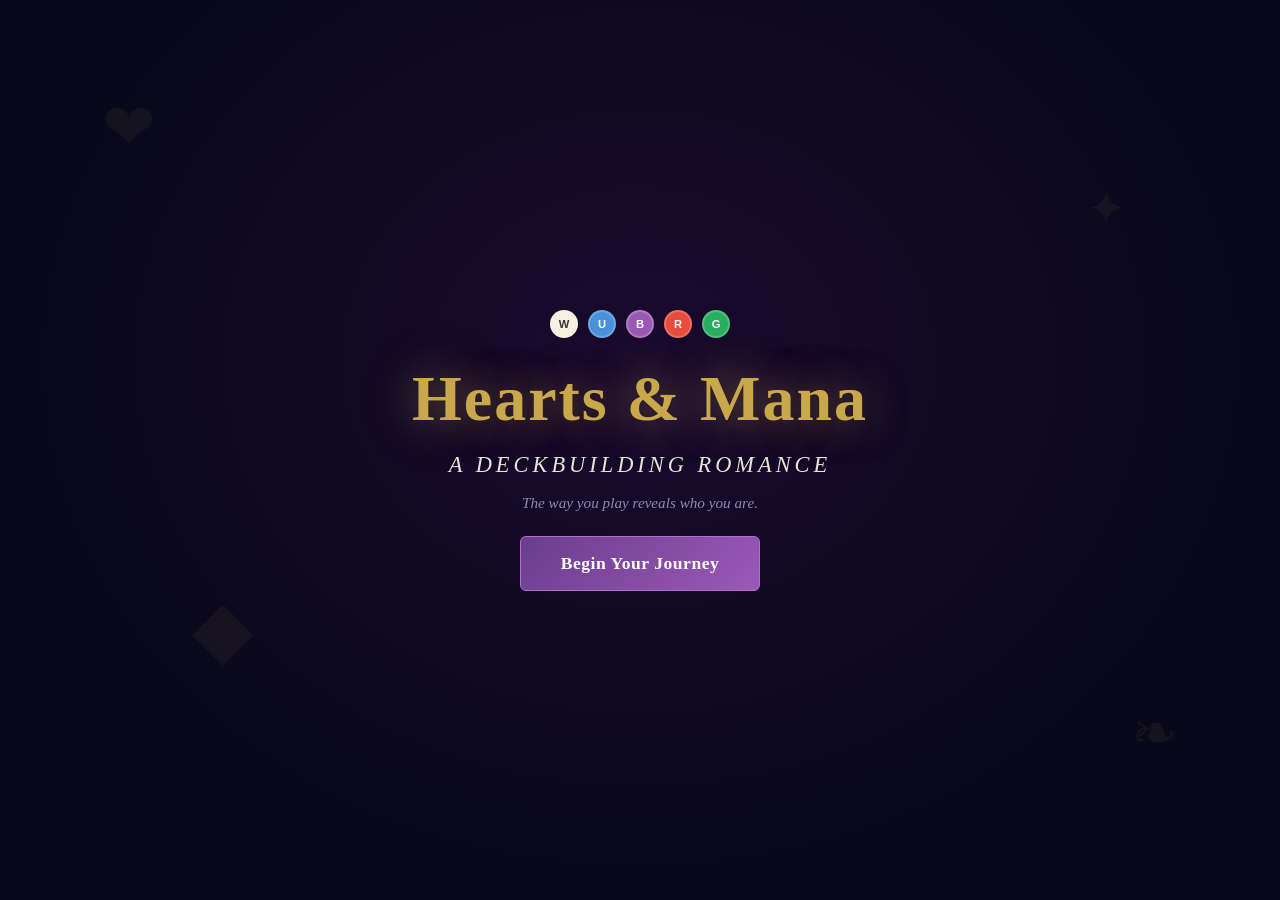
<file: index.html>
<!DOCTYPE html>
<html lang="en">
<head>
    <meta charset="UTF-8">
    <meta name="viewport" content="width=device-width, initial-scale=1.0">
    <title>Hearts & Mana</title>
    <link rel="stylesheet" href="style.css">
</head>
<body>
<div id="app">

    <!-- ═══════════════════════════════════════════
         TITLE SCREEN
    ═══════════════════════════════════════════ -->
    <div id="screen-title" class="screen active">
        <div class="title-bg-art">
            <div class="floating-card fc1">❤</div>
            <div class="floating-card fc2">✦</div>
            <div class="floating-card fc3">◆</div>
            <div class="floating-card fc4">❧</div>
        </div>
        <div class="title-container">
            <div class="title-mana-row">
                <span class="mana-pip W">W</span>
                <span class="mana-pip U">U</span>
                <span class="mana-pip B">B</span>
                <span class="mana-pip R">R</span>
                <span class="mana-pip G">G</span>
            </div>
            <h1 class="game-title">Hearts &amp; Mana</h1>
            <p class="game-subtitle">A Deckbuilding Romance</p>
            <p class="game-tagline">The way you play reveals who you are.</p>
            <button class="btn-primary btn-large" onclick="App.showScreen('character-select')">Begin Your Journey</button>
        </div>
    </div>

    <!-- ═══════════════════════════════════════════
         CHARACTER SELECT SCREEN
    ═══════════════════════════════════════════ -->
    <div id="screen-character-select" class="screen">
        <div class="screen-header">
            <button class="btn-back" onclick="App.showScreen('title')">← Back</button>
            <h2>Choose Your Heart's Challenge</h2>
            <p class="screen-subtitle">Each opponent has their own tastes. Play wisely — and honestly.</p>
        </div>
        <div id="character-grid" class="character-grid">
            <!-- Populated by JS -->
        </div>
    </div>

    <!-- ═══════════════════════════════════════════
         CHARACTER PROFILE SCREEN
    ═══════════════════════════════════════════ -->
    <div id="screen-character-profile" class="screen">
        <div class="screen-header">
            <button class="btn-back" onclick="App.showScreen('character-select')">← Back</button>
        </div>
        <div class="profile-layout">
            <div class="profile-left">
                <div class="character-portrait-large" id="profile-portrait"></div>
                <div class="profile-playstyle" id="profile-playstyle"></div>
            </div>
            <div class="profile-right">
                <h2 id="profile-name"></h2>
                <p class="profile-title-line" id="profile-title-line"></p>
                <p id="profile-description"></p>
                <div class="relationship-stats-block" id="profile-stats">
                    <!-- Populated by JS -->
                </div>
                <div class="profile-dialogue-box" id="profile-dialogue"></div>
                <div class="profile-actions">
                    <button class="btn-primary" onclick="App.startGame()">▶ Play a Game</button>
                    <button class="btn-secondary" onclick="App.showDeckSelect()">⚙ Choose Deck</button>
                </div>
            </div>
        </div>
    </div>

    <!-- ═══════════════════════════════════════════
         DECK SELECT SCREEN
    ═══════════════════════════════════════════ -->
    <div id="screen-deck-select" class="screen">
        <div class="screen-header">
            <button class="btn-back" onclick="App.showCharacterProfile()">← Back</button>
            <h2>Choose Your Approach</h2>
            <p class="screen-subtitle">Your playstyle speaks volumes before a word is said.</p>
        </div>
        <div id="deck-options" class="deck-options">
            <!-- Populated by JS -->
        </div>
    </div>

    <!-- ═══════════════════════════════════════════
         GAME SCREEN
    ═══════════════════════════════════════════ -->
    <div id="screen-game" class="screen">
        <div class="game-layout">

            <!-- Left sidebar: character portrait + info -->
            <div class="game-sidebar">
                <div class="opponent-portrait-wrap">
                    <div class="opponent-portrait" id="game-opponent-portrait"></div>
                    <div class="opponent-name-label" id="game-opponent-name"></div>
                </div>
                <div class="opponent-stats">
                    <div class="life-orb opp-life" id="opp-life-display">
                        <span class="life-icon">♥</span>
                        <span id="opp-life-value">20</span>
                    </div>
                    <div class="opp-hand-info">Hand: <span id="opp-hand-count">7</span> | Library: <span id="opp-library-count">23</span></div>
                </div>
                <div class="reaction-box" id="game-reaction">
                    <div class="reaction-text" id="reaction-text"></div>
                </div>
                <div class="game-log" id="game-log">
                    <div class="log-header">Log</div>
                    <div class="log-entries" id="log-entries"></div>
                </div>
            </div>

            <!-- Main game area -->
            <div class="game-main">

                <!-- Opponent battlefield -->
                <div class="battlefield-section opponent-section">
                    <div class="section-label">Their battlefield</div>
                    <div class="battlefield" id="opp-battlefield">
                        <!-- Populated by JS -->
                    </div>
                </div>

                <!-- Phase bar -->
                <div class="phase-bar">
                    <div class="phase-info">
                        <span id="phase-turn-label" class="turn-label">Turn 1</span>
                        <span id="phase-name" class="phase-name">Your Turn — Main Phase</span>
                    </div>
                    <div class="phase-actions" id="phase-actions">
                        <!-- Buttons populated by JS -->
                    </div>
                    <div class="mana-info">
                        <span class="mana-label">Mana:</span>
                        <span id="mana-available">0</span>/<span id="mana-total">0</span>
                        <span class="mana-pool-pips" id="mana-pool-display"></span>
                    </div>
                </div>

                <!-- Player battlefield -->
                <div class="battlefield-section player-section">
                    <div class="section-label">Your battlefield</div>
                    <div class="battlefield" id="player-battlefield">
                        <!-- Populated by JS -->
                    </div>
                </div>

                <!-- Player info bar -->
                <div class="player-info-bar">
                    <div class="life-orb player-life" id="player-life-display">
                        <span class="life-icon">♥</span>
                        <span id="player-life-value">20</span>
                    </div>
                    <div class="deck-graveyard-info">
                        Library: <span id="player-library-count">23</span> |
                        Graveyard: <span id="player-graveyard-count">0</span>
                    </div>
                </div>

                <!-- Player hand -->
                <div class="hand-section">
                    <div class="hand-label">Your Hand (<span id="hand-count">7</span>)</div>
                    <div class="hand-area" id="player-hand">
                        <!-- Cards populated by JS -->
                    </div>
                </div>

            </div>
        </div>

        <!-- Targeting overlay -->
        <div id="targeting-overlay" class="targeting-overlay hidden">
            <div class="targeting-panel">
                <div class="targeting-prompt" id="targeting-prompt">Choose a target</div>
                <div class="targeting-hint">Click a valid target below, or Cancel</div>
                <button class="btn-secondary" onclick="Engine.cancelTargeting()">Cancel</button>
            </div>
        </div>

        <!-- Priority window overlay (player responds to opponent spell) -->
        <div id="priority-overlay" class="priority-overlay hidden">
            <div class="priority-panel">
                <div class="priority-title">⚡ Priority — They're casting a spell!</div>
                <div class="priority-spell-wrap" id="priority-spell-info">
                    <!-- Spell art and name populated by JS -->
                </div>
                <p class="priority-hint">You may respond with a counterspell, or pass priority to let it resolve.</p>
                <div class="priority-actions" id="priority-actions">
                    <!-- Counterspell buttons populated by JS -->
                </div>
                <button class="btn-secondary" onclick="Engine.passPriority()">Pass Priority — Let it resolve</button>
            </div>
        </div>

        <!-- Risqué moment overlay -->
        <div id="risque-overlay" class="risque-overlay hidden">
            <div class="risque-panel">
                <div class="risque-moment" id="risque-moment"></div>
                <div class="risque-outcome" id="risque-outcome"></div>
                <div class="risque-line" id="risque-line"></div>
                <div class="risque-changes" id="risque-changes"></div>
                <button class="btn-primary risque-continue-btn" onclick="UI.hideRisqueOverlay()">Continue the Duel</button>
            </div>
        </div>

        <!-- Blocker selection overlay -->
        <div id="blocker-overlay" class="blocker-overlay hidden">
            <div class="blocker-panel">
                <div class="blocker-title">Assign Blockers</div>
                <div class="blocker-instructions">Toggle which creatures block each attacker. One creature can only block one attacker.</div>
                <div id="blocker-area">
                    <!-- Attacker/blocker UI populated by JS -->
                </div>
                <button class="btn-primary" onclick="Engine.confirmBlockers()">Confirm Blocks</button>
                <button class="btn-secondary" onclick="Engine.confirmBlockers(true)">Take No Blocks</button>
            </div>
        </div>
    </div>

    <!-- ═══════════════════════════════════════════
         RESULT SCREEN
    ═══════════════════════════════════════════ -->
    <div id="screen-result" class="screen">
        <div class="result-layout">
            <div class="result-portrait-col">
                <div class="result-portrait" id="result-portrait"></div>
                <div class="result-outcome-badge" id="result-outcome-badge"></div>
            </div>
            <div class="result-info-col">
                <h2 id="result-title"></h2>
                <div class="result-analysis-box" id="result-analysis">
                    <!-- Play style analysis populated by JS -->
                </div>
                <div class="relationship-changes-box" id="result-changes">
                    <!-- Stat changes populated by JS -->
                </div>
                <div class="result-dialogue-box" id="result-dialogue">
                    <!-- Character reaction populated by JS -->
                </div>
                <div class="result-actions">
                    <button class="btn-primary" onclick="App.startGame()">Play Again</button>
                    <button class="btn-secondary" onclick="App.showCharacterProfile()">Return to Profile</button>
                    <button class="btn-tertiary" onclick="App.showScreen('character-select')">Choose Another</button>
                </div>
            </div>
        </div>
    </div>

</div>

<script src="js/data.js"></script>
<script src="js/engine.js"></script>
<script src="js/ui.js"></script>
<script src="js/app.js"></script>
</body>
</html>
</file>
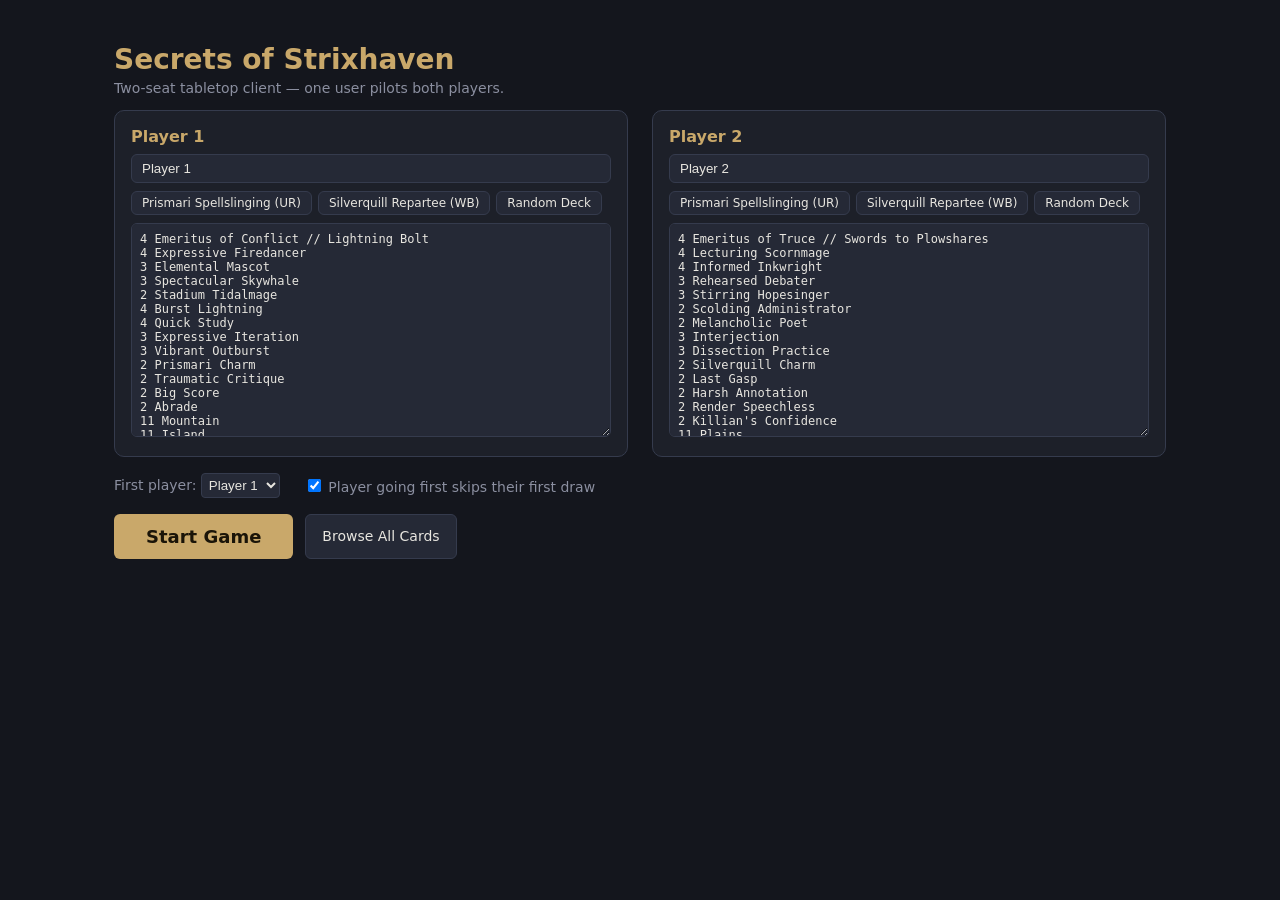
<file: mtg/index.html>
<!DOCTYPE html>
<html lang="en">
<head>
<meta charset="UTF-8">
<meta name="viewport" content="width=device-width, initial-scale=1.0">
<title>Secrets of Strixhaven — Tabletop Client</title>
<link rel="stylesheet" href="style.css">
</head>
<body>

<!-- ════════ SETUP SCREEN ════════ -->
<div id="setup-screen">
  <div class="setup-inner">
    <h1>Secrets of Strixhaven</h1>
    <p class="subtitle">Two-seat tabletop client — one user pilots both players.</p>
    <div class="setup-cols">
      <div class="setup-col" id="setup-p0"></div>
      <div class="setup-col" id="setup-p1"></div>
    </div>
    <div class="setup-options">
      <label>First player:
        <select id="opt-first">
          <option value="0">Player 1</option>
          <option value="1">Player 2</option>
          <option value="random">Random</option>
        </select>
      </label>
      <label><input type="checkbox" id="opt-skipdraw" checked> Player going first skips their first draw</label>
    </div>
    <div class="setup-actions">
      <button class="btn big" id="btn-start">Start Game</button>
      <button class="btn" id="btn-browse">Browse All Cards</button>
    </div>
    <div id="setup-errors"></div>
  </div>
</div>

<!-- ════════ GAME SCREEN ════════ -->
<div id="game-screen" class="hidden">
  <header id="topbar"></header>
  <main id="board">
    <section id="area-p1" class="player-area flipped"></section>
    <section id="center-bar">
      <div id="stack-panel"><h3>Stack</h3><div id="stack-items"></div></div>
      <div id="log-panel"><h3>Game Log</h3><div id="log-items"></div></div>
    </section>
    <section id="area-p0" class="player-area"></section>
  </main>
</div>

<div id="action-menu" class="hidden"></div>
<div id="modal-overlay" class="hidden"><div id="modal-box"></div></div>
<div id="card-preview" class="hidden"></div>

<script src="cards.js"></script>
<script src="app.js"></script>
</body>
</html>
</file>
<file: style.css>
/* ═══════════════════════════════════════════════════════════
   Hearts & Mana — A Deckbuilding Romance
   Dark romantic aesthetic with card game elements
   ═══════════════════════════════════════════════════════════ */

/* ─── Custom Properties ─── */
:root {
    --bg-deep:      #08081a;
    --bg-surface:   #111128;
    --bg-card:      #1a1a38;
    --bg-card-h:    #22224a;
    --bg-field:     #0e1e0e;
    --bg-opp-field: #1e0e0e;

    --gold:         #c9a84c;
    --gold-light:   #e0c06a;
    --gold-dark:    #8a6a20;

    --text-primary: #e8e4d9;
    --text-muted:   #8a8ab0;
    --text-flavor:  #a09880;

    --mana-W: #f5f0e0;
    --mana-U: #4a90d9;
    --mana-B: #9b59b6;
    --mana-R: #e74c3c;
    --mana-G: #27ae60;
    --mana-C: #888888;

    --color-love:       #e84393;
    --color-attraction: #ff6b9d;
    --color-inhibition: #7b8db0;
    --color-control:    #9b59b6;

    --card-width:  140px;
    --card-height: 200px;
    --card-radius: 10px;

    --border-gold: 1px solid var(--gold-dark);
    --shadow-card: 0 4px 20px rgba(0,0,0,0.6);
    --shadow-glow: 0 0 20px rgba(201, 168, 76, 0.4);
    --shadow-love: 0 0 20px rgba(232, 67, 147, 0.5);
}

/* ─── Reset & Base ─── */
*, *::before, *::after { box-sizing: border-box; margin: 0; padding: 0; }

html, body {
    width: 100%; height: 100%;
    font-family: 'Georgia', serif;
    background: var(--bg-deep);
    color: var(--text-primary);
    overflow: hidden;
    user-select: none;
}

#app { width: 100%; height: 100vh; position: relative; }

/* ─── Screens ─── */
.screen {
    position: absolute;
    inset: 0;
    display: none;
    overflow: hidden;
    animation: fadeIn 0.4s ease;
}
.screen.active { display: flex; flex-direction: column; }

@keyframes fadeIn { from { opacity: 0; transform: translateY(8px); } to { opacity: 1; transform: none; } }

/* ─── Buttons ─── */
button {
    cursor: pointer;
    border: none;
    font-family: inherit;
    transition: all 0.2s ease;
}

.btn-primary {
    background: linear-gradient(135deg, #6a3d8f, #9b59b6);
    color: #fff;
    padding: 12px 28px;
    border-radius: 6px;
    font-size: 1rem;
    font-weight: bold;
    letter-spacing: 0.5px;
    border: 1px solid #b070d0;
}
.btn-primary:hover { background: linear-gradient(135deg, #7a4da0, #ab69c6); box-shadow: var(--shadow-love); }
.btn-primary:active { transform: scale(0.97); }

.btn-secondary {
    background: transparent;
    color: var(--gold);
    padding: 10px 22px;
    border-radius: 6px;
    font-size: 0.9rem;
    border: 1px solid var(--gold-dark);
}
.btn-secondary:hover { background: rgba(201,168,76,0.1); border-color: var(--gold); }

.btn-tertiary {
    background: transparent;
    color: var(--text-muted);
    padding: 10px 22px;
    border-radius: 6px;
    font-size: 0.85rem;
    border: 1px solid #3a3a5a;
}
.btn-tertiary:hover { color: var(--text-primary); border-color: #5a5a7a; }

.btn-back {
    background: transparent;
    color: var(--text-muted);
    padding: 8px 16px;
    border-radius: 4px;
    font-size: 0.85rem;
    border: 1px solid #3a3a5a;
}
.btn-back:hover { color: var(--text-primary); }

.btn-phase {
    background: linear-gradient(135deg, #2a4a2a, #3a6a3a);
    color: #90e090;
    padding: 8px 20px;
    border-radius: 6px;
    font-size: 0.85rem;
    font-weight: bold;
    border: 1px solid #4a8a4a;
}
.btn-phase:hover { background: linear-gradient(135deg, #3a5a3a, #4a7a4a); }
.btn-phase:disabled { opacity: 0.4; cursor: not-allowed; }

.btn-large { font-size: 1.1rem; padding: 16px 40px; }

/* ─── Screen Header ─── */
.screen-header {
    display: flex;
    align-items: center;
    gap: 20px;
    padding: 20px 30px;
    border-bottom: var(--border-gold);
    background: rgba(0,0,0,0.3);
    flex-shrink: 0;
}
.screen-header h2 { font-size: 1.5rem; color: var(--gold); flex: 1; text-align: center; }
.screen-subtitle { font-size: 0.85rem; color: var(--text-muted); font-style: italic; text-align: center; }

/* ─────────────────────────────────────────────────
   TITLE SCREEN
   ───────────────────────────────────────────────── */
#screen-title {
    justify-content: center;
    align-items: center;
    background: radial-gradient(ellipse at 50% 40%, #1a0a2e 0%, #08081a 70%);
    overflow: hidden;
}

.title-bg-art { position: absolute; inset: 0; pointer-events: none; }

.floating-card {
    position: absolute;
    font-size: 4rem;
    opacity: 0.06;
    animation: float 8s ease-in-out infinite;
    color: var(--gold);
}
.fc1 { top: 10%; left: 8%;  animation-delay: 0s; }
.fc2 { top: 20%; right: 12%; animation-delay: 2s; font-size: 3rem; }
.fc3 { bottom: 25%; left: 15%; animation-delay: 4s; font-size: 5rem; }
.fc4 { bottom: 15%; right: 8%; animation-delay: 1s; font-size: 3.5rem; }

@keyframes float {
    0%, 100% { transform: translateY(0) rotate(-5deg); }
    50%       { transform: translateY(-20px) rotate(5deg); }
}

.title-container {
    text-align: center;
    z-index: 1;
    display: flex;
    flex-direction: column;
    align-items: center;
    gap: 16px;
}

.title-mana-row { display: flex; gap: 10px; margin-bottom: 8px; }

.game-title {
    font-size: 4rem;
    color: var(--gold);
    text-shadow: 0 0 40px rgba(201,168,76,0.5), 0 0 80px rgba(201,168,76,0.2);
    letter-spacing: 2px;
}

.game-subtitle {
    font-size: 1.4rem;
    color: var(--text-primary);
    letter-spacing: 4px;
    text-transform: uppercase;
    font-style: italic;
}

.game-tagline {
    font-size: 0.95rem;
    color: var(--text-muted);
    font-style: italic;
    margin-bottom: 8px;
}

/* ─────────────────────────────────────────────────
   MANA PIPS
   ───────────────────────────────────────────────── */
.mana-pip {
    display: inline-flex;
    align-items: center;
    justify-content: center;
    width: 28px; height: 28px;
    border-radius: 50%;
    font-size: 0.7rem;
    font-weight: bold;
    font-family: sans-serif;
    border: 2px solid rgba(255,255,255,0.2);
    flex-shrink: 0;
}
.mana-pip.W { background: var(--mana-W); color: #333; }
.mana-pip.U { background: var(--mana-U); color: #fff; }
.mana-pip.B { background: var(--mana-B); color: #fff; }
.mana-pip.R { background: var(--mana-R); color: #fff; }
.mana-pip.G { background: var(--mana-G); color: #fff; }
.mana-pip.C { background: var(--mana-C); color: #fff; }

.mana-cost { display: inline-flex; gap: 3px; align-items: center; }

/* ─────────────────────────────────────────────────
   CHARACTER SELECT SCREEN
   ───────────────────────────────────────────────── */
#screen-character-select {
    background: radial-gradient(ellipse at 50% 0%, #1a0a2e 0%, #08081a 60%);
    gap: 0;
}

.character-grid {
    display: flex;
    justify-content: center;
    align-items: stretch;
    gap: 30px;
    flex: 1;
    padding: 40px;
    flex-wrap: wrap;
}

.character-card {
    background: linear-gradient(160deg, var(--bg-card), var(--bg-surface));
    border: var(--border-gold);
    border-radius: 16px;
    padding: 30px 24px;
    width: 260px;
    cursor: pointer;
    display: flex;
    flex-direction: column;
    align-items: center;
    gap: 16px;
    transition: all 0.3s ease;
    box-shadow: var(--shadow-card);
}
.character-card:hover {
    transform: translateY(-6px);
    border-color: var(--gold);
    box-shadow: var(--shadow-glow);
}

.char-portrait-small {
    width: 120px; height: 160px;
    border-radius: 10px;
    display: flex;
    align-items: center;
    justify-content: center;
    font-size: 4rem;
    border: 2px solid rgba(255,255,255,0.1);
}

.char-name { font-size: 1.3rem; color: var(--gold); text-align: center; }
.char-title { font-size: 0.8rem; color: var(--text-muted); font-style: italic; text-align: center; }
.char-teaser { font-size: 0.85rem; color: var(--text-primary); text-align: center; line-height: 1.5; }
.char-colors { display: flex; gap: 6px; }

/* ─────────────────────────────────────────────────
   CHARACTER PROFILE SCREEN
   ───────────────────────────────────────────────── */
#screen-character-profile {
    background: radial-gradient(ellipse at 30% 50%, #0e0a20 0%, #08081a 70%);
    overflow-y: auto;
}

.profile-layout {
    display: flex;
    gap: 40px;
    padding: 30px 40px;
    flex: 1;
    align-items: flex-start;
}

.profile-left {
    display: flex;
    flex-direction: column;
    align-items: center;
    gap: 20px;
    flex-shrink: 0;
}

.character-portrait-large {
    width: 200px; height: 280px;
    border-radius: 14px;
    border: 2px solid var(--gold-dark);
    display: flex;
    align-items: center;
    justify-content: center;
    font-size: 7rem;
    box-shadow: var(--shadow-card), var(--shadow-glow);
}

.profile-playstyle {
    text-align: center;
    font-size: 0.8rem;
    color: var(--text-muted);
    font-style: italic;
    padding: 8px 16px;
    border: 1px solid #2a2a4a;
    border-radius: 6px;
    max-width: 200px;
}

.profile-right {
    flex: 1;
    display: flex;
    flex-direction: column;
    gap: 18px;
}

.profile-right h2 { font-size: 2rem; color: var(--gold); }
.profile-title-line { font-size: 0.9rem; color: var(--text-muted); font-style: italic; margin-top: -12px; }
.profile-right p { font-size: 0.95rem; line-height: 1.6; color: var(--text-primary); }

/* Relationship stats */
.relationship-stats-block {
    background: rgba(0,0,0,0.3);
    border: var(--border-gold);
    border-radius: 10px;
    padding: 18px 20px;
    display: flex;
    flex-direction: column;
    gap: 12px;
}

.stat-row {
    display: flex;
    align-items: center;
    gap: 12px;
}

.stat-label {
    width: 100px;
    font-size: 0.8rem;
    color: var(--text-muted);
    text-transform: uppercase;
    letter-spacing: 0.5px;
    flex-shrink: 0;
}

.stat-bar-wrap {
    flex: 1;
    height: 10px;
    background: rgba(255,255,255,0.08);
    border-radius: 5px;
    overflow: hidden;
}

.stat-bar {
    height: 100%;
    border-radius: 5px;
    transition: width 0.6s ease;
}

.stat-bar.love       { background: linear-gradient(90deg, #c0204a, var(--color-love)); }
.stat-bar.attraction { background: linear-gradient(90deg, #a01060, var(--color-attraction)); }
.stat-bar.inhibition { background: linear-gradient(90deg, #3a4a6a, var(--color-inhibition)); }

.stat-value {
    width: 30px;
    font-size: 0.8rem;
    color: var(--text-primary);
    text-align: right;
    flex-shrink: 0;
}

/* Control stat — centered axis */
.control-bar-wrap {
    flex: 1;
    height: 10px;
    background: rgba(255,255,255,0.08);
    border-radius: 5px;
    position: relative;
    overflow: visible;
}

.control-axis {
    position: absolute;
    left: 50%;
    top: -4px;
    width: 2px;
    height: 18px;
    background: rgba(255,255,255,0.15);
}

.control-pip {
    position: absolute;
    top: 50%;
    width: 14px; height: 14px;
    border-radius: 50%;
    background: var(--color-control);
    transform: translate(-50%, -50%);
    transition: left 0.6s ease;
    border: 2px solid #fff;
}

.control-labels {
    display: flex;
    justify-content: space-between;
    font-size: 0.65rem;
    color: var(--text-muted);
    margin-top: 4px;
}

.profile-dialogue-box {
    background: rgba(0,0,0,0.4);
    border-left: 3px solid var(--gold-dark);
    padding: 14px 18px;
    border-radius: 0 8px 8px 0;
    font-style: italic;
    font-size: 0.9rem;
    color: var(--text-primary);
    line-height: 1.6;
    min-height: 60px;
}

.profile-actions {
    display: flex;
    gap: 12px;
    flex-wrap: wrap;
}

/* ─────────────────────────────────────────────────
   DECK SELECT SCREEN
   ───────────────────────────────────────────────── */
#screen-deck-select {
    background: radial-gradient(ellipse at 50% 0%, #1a0a2e 0%, #08081a 60%);
    overflow-y: auto;
}

.deck-options {
    display: flex;
    justify-content: center;
    flex-wrap: wrap;
    gap: 24px;
    padding: 30px 40px;
    flex: 1;
}

.deck-option {
    background: var(--bg-card);
    border: var(--border-gold);
    border-radius: 14px;
    padding: 24px 20px;
    width: 220px;
    cursor: pointer;
    transition: all 0.3s ease;
    box-shadow: var(--shadow-card);
    text-align: center;
}
.deck-option:hover { transform: translateY(-4px); border-color: var(--gold); box-shadow: var(--shadow-glow); }
.deck-option.selected { border-color: #9b59b6; box-shadow: 0 0 20px rgba(155,89,182,0.4); }

.deck-name { font-size: 1.1rem; color: var(--gold); margin-bottom: 8px; }
.deck-colors { display: flex; justify-content: center; gap: 5px; margin-bottom: 10px; }
.deck-description { font-size: 0.82rem; color: var(--text-muted); line-height: 1.5; margin-bottom: 12px; }
.deck-tags { font-size: 0.75rem; color: var(--color-love); font-style: italic; }

/* ─────────────────────────────────────────────────
   GAME SCREEN
   ───────────────────────────────────────────────── */
#screen-game {
    background: #06060f;
    flex-direction: row;
    overflow: hidden;
}

.game-layout {
    display: flex;
    width: 100%;
    height: 100%;
}

/* Sidebar */
.game-sidebar {
    width: 220px;
    min-width: 220px;
    background: linear-gradient(180deg, #0e0e24 0%, #08081a 100%);
    border-right: var(--border-gold);
    display: flex;
    flex-direction: column;
    overflow: hidden;
    flex-shrink: 0;
}

.opponent-portrait-wrap {
    display: flex;
    flex-direction: column;
    align-items: center;
    padding: 16px;
    border-bottom: 1px solid #2a2a4a;
}

.opponent-portrait {
    width: 100px; height: 130px;
    border-radius: 10px;
    display: flex;
    align-items: center;
    justify-content: center;
    font-size: 3.5rem;
    border: 2px solid var(--gold-dark);
    margin-bottom: 8px;
}

.opponent-name-label { font-size: 0.85rem; color: var(--gold); }

.opponent-stats {
    padding: 12px 16px;
    border-bottom: 1px solid #2a2a4a;
    display: flex;
    flex-direction: column;
    gap: 6px;
    align-items: center;
}

.life-orb {
    display: flex;
    align-items: center;
    gap: 6px;
    font-size: 1.1rem;
    font-weight: bold;
}
.opp-life .life-icon { color: #e84393; font-size: 1rem; }
.player-life .life-icon { color: #e84393; font-size: 1rem; }

.opp-hand-info { font-size: 0.75rem; color: var(--text-muted); }

.reaction-box {
    padding: 12px 14px;
    border-bottom: 1px solid #2a2a4a;
    min-height: 60px;
    flex-shrink: 0;
}

.reaction-text {
    font-size: 0.8rem;
    color: var(--text-primary);
    font-style: italic;
    line-height: 1.5;
    transition: opacity 0.4s;
}

.game-log {
    flex: 1;
    overflow: hidden;
    display: flex;
    flex-direction: column;
}

.log-header {
    padding: 8px 14px;
    font-size: 0.75rem;
    color: var(--text-muted);
    text-transform: uppercase;
    letter-spacing: 1px;
    border-bottom: 1px solid #2a2a4a;
    flex-shrink: 0;
}

.log-entries {
    flex: 1;
    overflow-y: auto;
    padding: 8px 14px;
    display: flex;
    flex-direction: column;
    gap: 4px;
    font-size: 0.75rem;
    line-height: 1.4;
}

.log-entry { color: var(--text-muted); }
.log-entry.player { color: #90b4e8; }
.log-entry.opponent { color: #e89090; }
.log-entry.system { color: var(--gold-dark); font-style: italic; }
.log-entry.damage { color: #e84393; }

/* Main game area */
.game-main {
    flex: 1;
    display: flex;
    flex-direction: column;
    overflow: hidden;
    background: #080812;
}

.battlefield-section {
    flex: 1;
    display: flex;
    flex-direction: column;
    min-height: 0;
    padding: 8px 12px;
}

.opponent-section { background: linear-gradient(180deg, #1a0808 0%, #120808 100%); }
.player-section   { background: linear-gradient(180deg, #081208 0%, #081a08 100%); }

.section-label {
    font-size: 0.7rem;
    color: var(--text-muted);
    text-transform: uppercase;
    letter-spacing: 1px;
    margin-bottom: 4px;
    flex-shrink: 0;
}

.battlefield {
    flex: 1;
    display: flex;
    flex-wrap: wrap;
    align-content: center;
    gap: 10px;
    padding: 6px;
    overflow: auto;
}

/* Phase bar */
.phase-bar {
    display: flex;
    align-items: center;
    justify-content: space-between;
    background: var(--bg-surface);
    border-top: 1px solid #2a2a4a;
    border-bottom: 1px solid #2a2a4a;
    padding: 8px 16px;
    gap: 16px;
    flex-shrink: 0;
    z-index: 10;
}

.phase-info { display: flex; flex-direction: column; gap: 2px; }
.turn-label  { font-size: 0.75rem; color: var(--text-muted); }
.phase-name  { font-size: 0.9rem; color: var(--gold); font-weight: bold; }

.phase-actions { display: flex; gap: 8px; flex-wrap: wrap; }

.mana-info {
    font-size: 0.85rem;
    color: var(--text-primary);
    background: rgba(0,0,0,0.3);
    padding: 6px 12px;
    border-radius: 4px;
    border: 1px solid #2a2a4a;
    white-space: nowrap;
}
.mana-label { color: var(--text-muted); font-size: 0.75rem; }

/* Player info bar */
.player-info-bar {
    display: flex;
    align-items: center;
    justify-content: space-between;
    padding: 6px 16px;
    background: var(--bg-surface);
    border-top: 1px solid #2a2a4a;
    flex-shrink: 0;
    font-size: 0.8rem;
}

.deck-graveyard-info { color: var(--text-muted); }

/* Hand */
.hand-section {
    background: linear-gradient(0deg, #0e0e2a 0%, #0a0a1a 100%);
    padding: 8px 12px 12px;
    border-top: 1px solid var(--gold-dark);
    flex-shrink: 0;
}

.hand-label {
    font-size: 0.75rem;
    color: var(--text-muted);
    margin-bottom: 6px;
    text-transform: uppercase;
    letter-spacing: 0.5px;
}

.hand-area {
    display: flex;
    gap: 8px;
    overflow-x: auto;
    padding-bottom: 4px;
    align-items: flex-end;
    min-height: 120px;
}

/* ─────────────────────────────────────────────────
   CARD COMPONENTS
   ───────────────────────────────────────────────── */

/* Card in hand */
.card {
    width: var(--card-width);
    min-width: var(--card-width);
    height: var(--card-height);
    border-radius: var(--card-radius);
    border: 2px solid rgba(255,255,255,0.15);
    display: flex;
    flex-direction: column;
    overflow: hidden;
    cursor: pointer;
    transition: all 0.2s ease;
    position: relative;
    flex-shrink: 0;
    box-shadow: var(--shadow-card);
    background: var(--bg-card);
}

.card:hover { transform: translateY(-16px) scale(1.04); z-index: 10; box-shadow: 0 12px 30px rgba(0,0,0,0.8); }
.card.playable { border-color: var(--gold-dark); }
.card.playable:hover { border-color: var(--gold); box-shadow: var(--shadow-glow); }
.card.unplayable { opacity: 0.55; cursor: not-allowed; }
.card.unplayable:hover { transform: none; }
.card.valid-target { border-color: #40e040; animation: pulse-green 0.8s ease-in-out infinite alternate; }
.card.attacker-selected { border-color: #e84040; box-shadow: 0 0 16px rgba(232,64,64,0.6); }
.card.blocker-selected  { border-color: #4080e0; box-shadow: 0 0 16px rgba(64,128,224,0.6); }

@keyframes pulse-green { from { box-shadow: 0 0 8px rgba(64,224,64,0.4); } to { box-shadow: 0 0 20px rgba(64,224,64,0.8); } }

/* Card color headers */
.card-header {
    display: flex;
    justify-content: space-between;
    align-items: center;
    padding: 5px 7px 4px;
    font-size: 0.7rem;
    font-weight: bold;
    border-bottom: 1px solid rgba(255,255,255,0.1);
}

.card.color-W .card-header { background: linear-gradient(135deg, #c8b090, #a89070); color: #2a1a0a; }
.card.color-U .card-header { background: linear-gradient(135deg, #2a5080, #1a3060); color: #c0e0ff; }
.card.color-B .card-header { background: linear-gradient(135deg, #3a1a5a, #220a3a); color: #d0a0f0; }
.card.color-R .card-header { background: linear-gradient(135deg, #802a1a, #601a0a); color: #ffc0a0; }
.card.color-G .card-header { background: linear-gradient(135deg, #1a5028, #0a3018); color: #a0e0b0; }
.card.color-C .card-header { background: linear-gradient(135deg, #404040, #2a2a2a); color: #cccccc; }

/* Multicolor */
.card.color-WU .card-header { background: linear-gradient(135deg, #8a9060, #405080); color: #e0f0ff; }
.card.color-WB .card-header { background: linear-gradient(135deg, #8a7060, #3a1a5a); color: #e0c0f0; }

.card-name { font-size: 0.68rem; font-weight: bold; white-space: nowrap; overflow: hidden; text-overflow: ellipsis; max-width: 85px; }
.card-cost-display { display: flex; gap: 1px; }

/* Card art area */
.card-art {
    flex: 1;
    display: flex;
    align-items: center;
    justify-content: center;
    font-size: 2.4rem;
    background: rgba(0,0,0,0.2);
    border-bottom: 1px solid rgba(255,255,255,0.05);
}

/* Card text area */
.card-text-area {
    padding: 5px 6px 4px;
    display: flex;
    flex-direction: column;
    gap: 2px;
    min-height: 60px;
}

.card-type-line {
    font-size: 0.6rem;
    color: var(--text-muted);
    border-bottom: 1px solid rgba(255,255,255,0.07);
    padding-bottom: 2px;
    margin-bottom: 2px;
    font-family: sans-serif;
    white-space: nowrap;
    overflow: hidden;
    text-overflow: ellipsis;
}

.card-effect-text {
    font-size: 0.62rem;
    color: var(--text-primary);
    line-height: 1.4;
    flex: 1;
    font-family: sans-serif;
}

.card-flavor-text {
    font-size: 0.58rem;
    color: var(--text-flavor);
    font-style: italic;
    line-height: 1.3;
    border-top: 1px solid rgba(255,255,255,0.05);
    padding-top: 2px;
    margin-top: 2px;
}

.card-pt {
    position: absolute;
    bottom: 4px;
    right: 5px;
    font-size: 0.72rem;
    font-weight: bold;
    color: var(--text-primary);
    background: rgba(0,0,0,0.6);
    padding: 1px 4px;
    border-radius: 3px;
}

/* Keywords on cards */
.card-keywords {
    display: flex;
    flex-wrap: wrap;
    gap: 2px;
    margin-top: 2px;
}

.keyword-pip {
    font-size: 0.55rem;
    background: rgba(255,255,255,0.1);
    border-radius: 2px;
    padding: 1px 3px;
    color: var(--gold-light);
    font-family: sans-serif;
    text-transform: uppercase;
    letter-spacing: 0.3px;
}

/* ─── Battlefield Permanents ─── */
.permanent {
    width: 90px;
    height: 120px;
    border-radius: 8px;
    border: 2px solid rgba(255,255,255,0.2);
    display: flex;
    flex-direction: column;
    align-items: center;
    justify-content: space-between;
    overflow: hidden;
    cursor: pointer;
    transition: all 0.2s ease;
    background: var(--bg-card);
    position: relative;
    box-shadow: 0 2px 8px rgba(0,0,0,0.5);
    padding: 4px;
    flex-shrink: 0;
}

.permanent:hover { border-color: var(--gold-dark); }
.permanent.tapped { transform: rotate(20deg); opacity: 0.7; }
.permanent.can-attack:hover { border-color: #e84040; box-shadow: 0 0 10px rgba(232,64,64,0.4); }
.permanent.attacker-selected { border-color: #e84040; box-shadow: 0 0 12px rgba(232,64,64,0.6); transform: translateY(-4px); }
.permanent.valid-block-target { animation: pulse-red 0.8s ease-in-out infinite alternate; }
.permanent.has-blocker { border-color: #4080e0; }
.permanent.valid-target { border-color: #40e040; animation: pulse-green 0.8s ease-in-out infinite alternate; }

@keyframes pulse-red { from { box-shadow: 0 0 6px rgba(232,64,64,0.3); } to { box-shadow: 0 0 16px rgba(232,64,64,0.7); } }

.permanent-art { font-size: 1.8rem; flex: 1; display: flex; align-items: center; justify-content: center; }
.permanent-name { font-size: 0.6rem; color: var(--text-muted); text-align: center; white-space: nowrap; overflow: hidden; text-overflow: ellipsis; width: 100%; padding: 0 2px; }
.permanent-pt { font-size: 0.75rem; font-weight: bold; color: var(--text-primary); }
.permanent-status { position: absolute; top: 2px; right: 2px; font-size: 0.6rem; display: flex; gap: 2px; }
.kw-badge { background: rgba(201,168,76,0.2); border-radius: 2px; padding: 0 2px; font-size: 0.55rem; color: var(--gold); }

.land-permanent {
    background: linear-gradient(135deg, rgba(20,40,20,0.8), rgba(10,20,10,0.9));
    font-size: 1.4rem;
}

/* Mana colors for land permanents */
.land-W { background: linear-gradient(135deg, #3a3020, #2a2010) !important; }
.land-U { background: linear-gradient(135deg, #101a30, #0a1020) !important; }
.land-B { background: linear-gradient(135deg, #1a0a2a, #100818) !important; }
.land-R { background: linear-gradient(135deg, #2a1010, #1a0808) !important; }
.land-G { background: linear-gradient(135deg, #0a1a0a, #081008) !important; }

/* ─────────────────────────────────────────────────
   OVERLAYS
   ───────────────────────────────────────────────── */
.targeting-overlay, .blocker-overlay {
    position: absolute;
    inset: 0;
    background: rgba(0,0,0,0.5);
    display: flex;
    align-items: flex-start;
    justify-content: center;
    padding-top: 30px;
    z-index: 100;
}

.targeting-panel, .blocker-panel {
    background: var(--bg-card);
    border: 2px solid var(--gold-dark);
    border-radius: 14px;
    padding: 24px 30px;
    text-align: center;
    box-shadow: var(--shadow-card);
    display: flex;
    flex-direction: column;
    align-items: center;
    gap: 14px;
    max-width: 500px;
    width: 90%;
}

.targeting-prompt, .blocker-title {
    font-size: 1.2rem;
    color: var(--gold);
    font-weight: bold;
}

.targeting-hint, .blocker-instructions {
    font-size: 0.85rem;
    color: var(--text-muted);
    font-style: italic;
}

.hidden { display: none !important; }

#blocker-area {
    display: flex;
    flex-direction: column;
    gap: 12px;
    width: 100%;
}

.blocker-row {
    display: flex;
    align-items: center;
    justify-content: space-between;
    background: rgba(0,0,0,0.3);
    padding: 10px 14px;
    border-radius: 8px;
    border: 1px solid #2a2a4a;
    gap: 12px;
}

.blocker-attacker { font-size: 0.85rem; color: #e89090; flex: 1; }
.blocker-arrow { color: var(--text-muted); }
.blocker-blocker { font-size: 0.85rem; color: #9090e8; flex: 1; text-align: right; }
.blocker-assign-btn {
    font-size: 0.75rem;
    padding: 4px 10px;
    background: rgba(64,128,224,0.2);
    border: 1px solid #4080e0;
    color: #a0c0f0;
    border-radius: 4px;
    cursor: pointer;
}
.blocker-assign-btn:hover { background: rgba(64,128,224,0.4); }

/* ─────────────────────────────────────────────────
   RESULT SCREEN
   ───────────────────────────────────────────────── */
#screen-result {
    background: radial-gradient(ellipse at 50% 40%, #1a0a2e 0%, #08081a 70%);
    justify-content: center;
    align-items: center;
    overflow-y: auto;
}

.result-layout {
    display: flex;
    gap: 50px;
    padding: 40px;
    align-items: flex-start;
    max-width: 900px;
    width: 100%;
}

.result-portrait-col {
    display: flex;
    flex-direction: column;
    align-items: center;
    gap: 20px;
    flex-shrink: 0;
}

.result-portrait {
    width: 180px; height: 250px;
    border-radius: 14px;
    border: 2px solid var(--gold-dark);
    display: flex;
    align-items: center;
    justify-content: center;
    font-size: 7rem;
    box-shadow: var(--shadow-card), var(--shadow-glow);
}

.result-outcome-badge {
    font-size: 1.4rem;
    font-weight: bold;
    padding: 10px 24px;
    border-radius: 30px;
    text-align: center;
    letter-spacing: 1px;
}

.outcome-win  { background: linear-gradient(135deg, #1a4a1a, #2a6a2a); color: #80e080; border: 1px solid #3a8a3a; }
.outcome-loss { background: linear-gradient(135deg, #4a1a1a, #6a2a2a); color: #e08080; border: 1px solid #8a3a3a; }

.result-info-col { flex: 1; display: flex; flex-direction: column; gap: 20px; }
.result-info-col h2 { font-size: 1.8rem; color: var(--gold); }

.result-analysis-box {
    background: rgba(0,0,0,0.3);
    border: 1px solid #2a2a4a;
    border-radius: 10px;
    padding: 16px 18px;
    display: flex;
    flex-direction: column;
    gap: 8px;
}

.analysis-title {
    font-size: 0.8rem;
    color: var(--text-muted);
    text-transform: uppercase;
    letter-spacing: 1px;
    margin-bottom: 4px;
}

.playstyle-badge {
    display: inline-block;
    font-size: 1rem;
    color: var(--gold-light);
    font-weight: bold;
    margin-bottom: 4px;
}

.analysis-detail {
    font-size: 0.82rem;
    color: var(--text-muted);
    font-style: italic;
}

.relationship-changes-box {
    background: rgba(0,0,0,0.3);
    border: var(--border-gold);
    border-radius: 10px;
    padding: 16px 18px;
    display: flex;
    flex-direction: column;
    gap: 10px;
}

.changes-title {
    font-size: 0.8rem;
    color: var(--text-muted);
    text-transform: uppercase;
    letter-spacing: 1px;
    margin-bottom: 4px;
}

.change-row {
    display: flex;
    align-items: center;
    gap: 10px;
    font-size: 0.85rem;
}

.change-label { width: 90px; color: var(--text-muted); flex-shrink: 0; }
.change-amount { font-weight: bold; min-width: 36px; }
.change-amount.pos { color: #60e060; }
.change-amount.neg { color: #e06060; }
.change-amount.neu { color: var(--text-muted); }

.change-bar-wrap {
    flex: 1;
    height: 6px;
    background: rgba(255,255,255,0.08);
    border-radius: 3px;
    overflow: hidden;
}

.change-bar { height: 100%; border-radius: 3px; transition: width 0.8s ease; }
.change-bar.love       { background: var(--color-love); }
.change-bar.attraction { background: var(--color-attraction); }
.change-bar.inhibition { background: var(--color-inhibition); }
.change-bar.control    { background: var(--color-control); }

.result-dialogue-box {
    background: rgba(0,0,0,0.4);
    border-left: 3px solid var(--gold-dark);
    padding: 16px 18px;
    border-radius: 0 8px 8px 0;
    font-style: italic;
    font-size: 0.95rem;
    color: var(--text-primary);
    line-height: 1.7;
}

.result-dialogue-speaker {
    font-size: 0.75rem;
    color: var(--gold);
    font-style: normal;
    font-weight: bold;
    margin-bottom: 6px;
    text-transform: uppercase;
    letter-spacing: 0.5px;
}

.result-actions {
    display: flex;
    gap: 12px;
    flex-wrap: wrap;
}

/* ─────────────────────────────────────────────────
   SCROLLBARS
   ───────────────────────────────────────────────── */
::-webkit-scrollbar { width: 6px; height: 6px; }
::-webkit-scrollbar-track { background: rgba(0,0,0,0.2); }
::-webkit-scrollbar-thumb { background: var(--gold-dark); border-radius: 3px; }
::-webkit-scrollbar-thumb:hover { background: var(--gold); }

/* ─────────────────────────────────────────────────
   UTILITY
   ───────────────────────────────────────────────── */
.text-gold { color: var(--gold); }
.text-muted { color: var(--text-muted); }
.text-italic { font-style: italic; }
.mt-8 { margin-top: 8px; }
.gap-8 { gap: 8px; }

/* Tooltip on hover (card detail) */
.card-tooltip {
    position: fixed;
    background: var(--bg-card);
    border: 2px solid var(--gold-dark);
    border-radius: 10px;
    padding: 12px;
    font-size: 0.78rem;
    max-width: 240px;
    z-index: 999;
    pointer-events: none;
    box-shadow: 0 8px 30px rgba(0,0,0,0.8);
    line-height: 1.5;
    color: var(--text-primary);
}

/* Damage flash animation */
@keyframes damage-flash { 0% { filter: brightness(1); } 50% { filter: brightness(3) sepia(1) hue-rotate(300deg); } 100% { filter: brightness(1); } }
.damage-flash { animation: damage-flash 0.4s ease; }

/* Turn transition */
.ai-thinking {
    position: fixed;
    bottom: 20px;
    left: 50%;
    transform: translateX(-50%);
    background: rgba(0,0,0,0.8);
    border: 1px solid var(--gold-dark);
    border-radius: 8px;
    padding: 10px 20px;
    font-size: 0.85rem;
    color: var(--gold);
    z-index: 200;
    font-style: italic;
}

/* ═══════════════════════════════════════════════════
   V2 ADDITIONS
   ═══════════════════════════════════════════════════ */

/* Small mana pips for cost display */
.pip-sm {
    width: 18px !important;
    height: 18px !important;
    font-size: 0.58rem !important;
}

/* Mana pool colored pip display in phase bar */
.mana-pool-pips {
    display: inline-flex;
    gap: 2px;
    align-items: center;
    margin-left: 6px;
}

/* Summoning sickness — creature can't attack this turn */
.permanent.sick {
    opacity: 0.45;
    filter: grayscale(0.5);
}
.permanent.sick::after {
    content: '💤';
    position: absolute;
    top: 2px;
    left: 3px;
    font-size: 0.7rem;
}

/* Battlefield split rows */
.battlefield-row {
    display: flex;
    flex-wrap: wrap;
    gap: 6px;
    align-items: flex-end;
    min-height: 30px;
}
.battlefield-creatures { margin-bottom: 4px; }
.battlefield-lands     { border-top: 1px solid rgba(255,255,255,0.05); padding-top: 4px; }

/* Land permanents are shorter */
.permanent.land-permanent {
    height: 80px;
    width: 70px;
    font-size: 0.6rem;
}
.permanent.land-W { border-color: rgba(200,180,140,0.5); }
.permanent.land-U { border-color: rgba(74,144,217,0.5);  }
.permanent.land-B { border-color: rgba(155,89,182,0.5);  }
.permanent.land-R { border-color: rgba(231,76,60,0.5);   }
.permanent.land-G { border-color: rgba(39,174,96,0.5);   }

/* Risqué card marker */
.risque-mark {
    color: var(--color-love);
    font-size: 0.7em;
    vertical-align: super;
}

/* Updated blocker overlay */
.blocker-row {
    flex-direction: column;
    align-items: stretch;
    gap: 4px;
    padding: 8px;
    background: rgba(0,0,0,0.2);
    border-radius: 6px;
    border: 1px solid rgba(255,255,255,0.08);
}

.blocker-attacker {
    font-size: 0.9rem;
    color: #e89090;
    font-weight: bold;
    padding-bottom: 4px;
    border-bottom: 1px solid rgba(255,255,255,0.1);
    margin-bottom: 4px;
}

.blocker-list {
    display: flex;
    flex-wrap: wrap;
    gap: 4px;
}

.blocker-assign-btn {
    font-size: 0.75rem;
    padding: 4px 10px;
    background: rgba(64,128,224,0.2);
    border: 1px solid rgba(64,128,224,0.3);
    color: var(--text-primary);
    border-radius: 4px;
    cursor: pointer;
    transition: all 0.15s;
}
.blocker-assign-btn:hover   { background: rgba(64,128,224,0.4); }
.blocker-assign-btn.assigned {
    background: rgba(64,128,224,0.6);
    border-color: rgba(64,180,224,0.8);
    color: #c0e8ff;
    font-weight: bold;
}
.blocker-pt { color: var(--text-muted); font-size: 0.7em; margin-left: 4px; }

/* ─── Priority Window Overlay ─── */
.priority-overlay {
    position: absolute;
    inset: 0;
    background: rgba(0,0,0,0.75);
    display: flex;
    align-items: center;
    justify-content: center;
    z-index: 500;
    backdrop-filter: blur(2px);
    animation: fadeIn 0.2s ease;
}

.priority-panel {
    background: var(--bg-card);
    border: 2px solid var(--mana-U);
    border-radius: 14px;
    padding: 28px 32px;
    max-width: 480px;
    width: 90%;
    text-align: center;
    box-shadow: 0 8px 40px rgba(74,144,217,0.3);
    display: flex;
    flex-direction: column;
    gap: 14px;
}

.priority-title {
    font-size: 1.1rem;
    font-weight: bold;
    color: var(--mana-U);
    letter-spacing: 0.5px;
}

.priority-spell-wrap {
    background: rgba(0,0,0,0.3);
    border-radius: 8px;
    padding: 12px;
    display: flex;
    align-items: center;
    gap: 12px;
    justify-content: center;
}

.priority-spell-art  { font-size: 2rem; }
.priority-spell-name { font-size: 1.1rem; color: var(--gold); font-weight: bold; }

.priority-hint {
    font-size: 0.82rem;
    color: var(--text-muted);
    font-style: italic;
}

.priority-actions {
    display: flex;
    flex-direction: column;
    gap: 6px;
}

.priority-actions button {
    font-size: 0.85rem;
    padding: 8px 16px;
    background: linear-gradient(135deg, #1a3060, #2a5090);
    border: 1px solid var(--mana-U);
    border-radius: 8px;
    color: #c0e0ff;
    cursor: pointer;
    transition: all 0.2s;
}
.priority-actions button:hover { background: linear-gradient(135deg, #2a4080, #4070b0); box-shadow: 0 0 10px rgba(74,144,217,0.4); }

/* ─── Risqué Moment Overlay ─── */
.risque-overlay {
    position: absolute;
    inset: 0;
    background: rgba(0,0,0,0.88);
    display: flex;
    align-items: center;
    justify-content: center;
    z-index: 600;
    backdrop-filter: blur(4px);
    animation: fadeIn 0.4s ease;
}

.risque-panel {
    background: linear-gradient(160deg, #1a0820, #0a0818);
    border: 2px solid var(--color-love);
    border-radius: 16px;
    padding: 36px 40px;
    max-width: 520px;
    width: 90%;
    text-align: center;
    box-shadow: 0 12px 60px rgba(232,67,147,0.3);
    display: flex;
    flex-direction: column;
    gap: 18px;
}

.risque-moment {
    font-size: 1rem;
    color: var(--text-primary);
    font-style: italic;
    line-height: 1.6;
    opacity: 0.9;
}

.risque-outcome {
    font-size: 1.1rem;
    font-weight: bold;
    letter-spacing: 1px;
    padding: 8px 0;
}
.risque-outcome.risque-win  { color: #e884c4; text-shadow: 0 0 20px rgba(232,132,196,0.5); }
.risque-outcome.risque-lose { color: #8888aa; text-shadow: none; }

.risque-line {
    font-size: 0.9rem;
    color: var(--text-muted);
    font-style: italic;
    line-height: 1.5;
}

.risque-changes {
    display: flex;
    flex-wrap: wrap;
    gap: 8px;
    justify-content: center;
}

.risque-stat-change {
    padding: 4px 10px;
    border-radius: 20px;
    font-size: 0.82rem;
    font-weight: bold;
}
.risque-stat-change.pos { background: rgba(232,67,147,0.2); border: 1px solid rgba(232,67,147,0.4); color: #e884c4; }
.risque-stat-change.neg { background: rgba(100,100,140,0.2); border: 1px solid rgba(100,100,140,0.4); color: #9999bb; }

.risque-continue-btn {
    margin-top: 4px;
    align-self: center;
    padding: 10px 28px;
}
</file>
<file: mtg/style.css>
/* ============ Secrets of Strixhaven tabletop client ============ */

* { box-sizing: border-box; }

:root {
  --bg: #14161d;
  --panel: #1d2029;
  --panel2: #252936;
  --line: #353b4d;
  --text: #e8e6e0;
  --dim: #8b8fa0;
  --accent: #c9a86a;
  --w: #f5f0d8; --u: #aad6f2; --b: #b8a8c8; --r: #f2a896; --g: #a8d6a8;
}

html, body {
  margin: 0; padding: 0;
  background: var(--bg);
  color: var(--text);
  font-family: 'Segoe UI', system-ui, sans-serif;
  font-size: 14px;
  height: 100%;
}

.hidden { display: none !important; }
.dim { color: var(--dim); font-style: italic; font-size: 12px; }

button { font-family: inherit; cursor: pointer; }

.btn {
  background: var(--panel2);
  color: var(--text);
  border: 1px solid var(--line);
  border-radius: 6px;
  padding: 8px 16px;
  font-size: 14px;
}
.btn:hover { border-color: var(--accent); }
.btn.big { font-size: 18px; padding: 12px 32px; background: var(--accent); color: #1a1408; border: none; font-weight: 600; }
.btn.small { padding: 4px 10px; font-size: 12px; }
.btn.tiny { padding: 2px 7px; font-size: 11px; }
.btn.warn { color: #f2a896; }

/* ---------- mana pips ---------- */
.pip {
  display: inline-block;
  min-width: 15px; height: 15px;
  border-radius: 50%;
  font-size: 10px; font-weight: 700;
  line-height: 15px; text-align: center;
  color: #222; background: #c8c4ba;
  margin: 0 1px;
  vertical-align: middle;
  padding: 0 1px;
}
.pip-W { background: #f8f3da; }
.pip-U { background: #9cc7e8; }
.pip-B { background: #b0a3bf; }
.pip-R { background: #e89c88; }
.pip-G { background: #9ccf9c; }
.pip-C, .pip-N { background: #c8c4ba; }
.pip-H { background: linear-gradient(135deg, #e8d8a0 50%, #b0a3bf 50%); border-radius: 7px; min-width: 22px; }

/* ---------- setup screen ---------- */
#setup-screen {
  max-width: 1100px; margin: 0 auto; padding: 24px;
}
#setup-screen h1 { color: var(--accent); margin-bottom: 0; }
#setup-screen .subtitle { color: var(--dim); margin-top: 4px; }
.setup-cols { display: flex; gap: 24px; }
.setup-col { flex: 1; background: var(--panel); border: 1px solid var(--line); border-radius: 10px; padding: 16px; }
.setup-col h2 { margin: 0 0 8px; font-size: 16px; color: var(--accent); }
.setup-col input[type=text] {
  width: 100%; padding: 6px 10px; margin-bottom: 8px;
  background: var(--panel2); color: var(--text);
  border: 1px solid var(--line); border-radius: 6px;
}
.setup-col textarea {
  width: 100%; resize: vertical;
  background: var(--panel2); color: var(--text);
  border: 1px solid var(--line); border-radius: 6px;
  padding: 8px; font-family: ui-monospace, monospace; font-size: 12px;
}
.deck-buttons { display: flex; flex-wrap: wrap; gap: 6px; margin-bottom: 8px; }
.setup-options { margin: 16px 0; display: flex; gap: 24px; align-items: center; color: var(--dim); }
.setup-options select { background: var(--panel2); color: var(--text); border: 1px solid var(--line); border-radius: 4px; padding: 3px; }
.setup-actions { display: flex; gap: 12px; }
#setup-errors { margin-top: 12px; color: #f2a896; font-size: 13px; }

/* ---------- game layout ---------- */
#game-screen { display: flex; flex-direction: column; height: 100vh; }

#topbar {
  display: flex; align-items: center; gap: 10px;
  background: var(--panel);
  border-bottom: 1px solid var(--line);
  padding: 6px 12px;
  flex: 0 0 auto;
  flex-wrap: wrap;
}
.tb-title { font-weight: 700; color: var(--accent); }
.tb-turn { font-size: 13px; }
.tb-phases { display: flex; gap: 2px; flex-wrap: wrap; }
.phase-chip {
  font-size: 10px; padding: 2px 6px; border-radius: 8px;
  background: var(--panel2); color: var(--dim);
  border: 1px solid transparent;
}
.phase-chip.on { background: var(--accent); color: #1a1408; font-weight: 700; }
.tb-storm { font-size: 12px; color: var(--dim); }

#board {
  flex: 1 1 auto;
  display: flex; flex-direction: column;
  min-height: 0;
}

.player-area {
  flex: 1 1 42%;
  display: flex;
  min-height: 0;
  border-left: 4px solid transparent;
}
.player-area.active-player { border-left-color: var(--accent); }
.player-area.flipped { flex-direction: row; }

#center-bar {
  flex: 0 0 130px;
  display: flex;
  background: #101218;
  border-top: 1px solid var(--line);
  border-bottom: 1px solid var(--line);
  min-height: 0;
}
#stack-panel { flex: 0 0 340px; border-right: 1px solid var(--line); display: flex; flex-direction: column; }
#log-panel { flex: 1; display: flex; flex-direction: column; min-width: 0; }
#center-bar h3 {
  margin: 0; padding: 3px 10px;
  font-size: 11px; text-transform: uppercase; letter-spacing: 1px;
  color: var(--dim); background: var(--panel);
}
#stack-items { flex: 1; overflow-y: auto; padding: 4px 8px; display: flex; flex-direction: column; gap: 4px; }
#log-items { flex: 1; overflow-y: auto; padding: 4px 10px; font-size: 11px; color: #b8bcc8; }
#log-items div { padding: 1px 0; border-bottom: 1px dotted #232733; }

.stack-item {
  background: var(--panel2);
  border: 1px solid var(--line);
  border-radius: 6px;
  padding: 4px 8px;
  font-size: 12px;
}
.stack-item.top { border-color: var(--accent); }
.si-name { font-weight: 600; }
.si-meta { color: var(--dim); font-size: 10px; }
.si-buttons { display: flex; gap: 4px; margin-top: 3px; }

/* ---------- player panel ---------- */
.side-panel {
  flex: 0 0 170px;
  background: var(--panel);
  border-right: 1px solid var(--line);
  padding: 8px;
  display: flex; flex-direction: column; gap: 8px;
  overflow-y: auto;
}
.pname { font-weight: 700; color: var(--accent); font-size: 15px; }
.heart { color: #e87a90; }
.life { display: flex; align-items: center; gap: 8px; }
.life-num { font-size: 26px; font-weight: 700; min-width: 44px; text-align: center; }

.mana-pool { display: flex; flex-wrap: wrap; gap: 3px; }
.pool-pip {
  display: inline-flex; align-items: center; gap: 3px;
  font-size: 11px; font-weight: 700; color: #222;
  border-radius: 10px; padding: 2px 6px;
  cursor: pointer; user-select: none;
}
.pool-pip b { background: rgba(0,0,0,.25); color: #fff; border-radius: 8px; padding: 0 5px; }

.piles { display: flex; gap: 4px; }
.pile {
  flex: 1;
  background: var(--panel2); color: var(--text);
  border: 1px solid var(--line); border-radius: 6px;
  font-size: 10px; padding: 4px 2px; text-align: center;
}
.pile b { font-size: 14px; }
.pile:hover { border-color: var(--accent); }

.side-buttons { display: flex; flex-wrap: wrap; gap: 4px; }

.play-zone {
  flex: 1;
  display: flex; flex-direction: column;
  min-width: 0; min-height: 0;
}
.player-area.flipped .play-zone { flex-direction: column-reverse; }

.battlefield {
  flex: 1;
  display: flex; flex-direction: column;
  background: radial-gradient(ellipse at center, #1b2030 0%, #14161d 100%);
  overflow-y: auto;
  min-height: 0;
}
.player-area.flipped .battlefield { flex-direction: column-reverse; }
.bf-row {
  flex: 1;
  display: flex; align-items: center; gap: 8px;
  padding: 6px 12px;
  overflow-x: auto;
  min-height: 90px;
}
.lands-row { background: rgba(0,0,0,.18); }

.hand {
  flex: 0 0 auto;
  display: flex; align-items: center; gap: 6px;
  padding: 6px 12px;
  background: var(--panel);
  border-top: 1px solid var(--line);
  overflow-x: auto;
  min-height: 80px;
}
.player-area.flipped .hand { border-top: none; border-bottom: 1px solid var(--line); }

/* ---------- cards ---------- */
.card {
  flex: 0 0 116px;
  width: 116px; height: 132px;
  border-radius: 7px;
  border: 1px solid var(--line);
  padding: 4px 5px;
  display: flex; flex-direction: column;
  cursor: pointer;
  position: relative;
  transition: transform .15s;
  font-size: 10px;
  overflow: hidden;
  color: #1c1a14;
}
.card:hover { transform: translateY(-3px); box-shadow: 0 4px 14px rgba(0,0,0,.5); z-index: 5; }
.card.tapped { transform: rotate(13deg); filter: saturate(.55) brightness(.78); }
.card.tapped:hover { transform: rotate(13deg) translateY(-3px); }
.card.sick::after {
  content: '💤';
  position: absolute; top: 2px; right: 2px; font-size: 11px;
}
.card.token { border-style: dashed; border-color: #888; }

.frame-W { background: linear-gradient(170deg, #f3eed6, #d6cfa8); }
.frame-U { background: linear-gradient(170deg, #cfe4f2, #9fc2dd); }
.frame-B { background: linear-gradient(170deg, #c5bccf, #978ba6); }
.frame-R { background: linear-gradient(170deg, #f2cabd, #dd9c87); }
.frame-G { background: linear-gradient(170deg, #cde6c8, #9cc795); }
.frame-M { background: linear-gradient(170deg, #ead9a4, #cdb068); }
.frame-C { background: linear-gradient(170deg, #d8d4cc, #b4b0a6); }
.frame-L { background: linear-gradient(170deg, #d6cdb8, #ab9f87); }

.card-top { display: flex; justify-content: space-between; gap: 2px; align-items: flex-start; }
.card-name { font-weight: 700; font-size: 10px; line-height: 1.15; }
.card-cost { white-space: nowrap; flex: 0 0 auto; }
.card-cost .pip { min-width: 12px; height: 12px; line-height: 12px; font-size: 8px; }
.card-type { font-size: 8px; color: #3d3a30; border-bottom: 1px solid rgba(0,0,0,.2); padding-bottom: 1px; margin: 2px 0; white-space: nowrap; overflow: hidden; text-overflow: ellipsis; }
.card-text { flex: 1; font-size: 8px; line-height: 1.25; overflow: hidden; color: #2c2a22; }
.card-text .pip { min-width: 10px; height: 10px; line-height: 10px; font-size: 7px; }
.card-pt {
  position: absolute; bottom: 2px; right: 4px;
  font-weight: 800; font-size: 12px;
  background: rgba(255,255,255,.75);
  border: 1px solid rgba(0,0,0,.35);
  border-radius: 5px; padding: 0 4px;
}
.card-badges { position: absolute; bottom: 2px; left: 3px; display: flex; flex-wrap: wrap; gap: 2px; max-width: 70%; }
.badge {
  font-size: 8px; font-weight: 700;
  border-radius: 4px; padding: 1px 3px;
  color: #fff; background: #555;
}
.badge.prep { background: #7a5fc0; }
.badge.prep.off { background: #777; opacity: .8; }
.badge.p1 { background: #2e7d32; }
.badge.stun { background: #c87f0a; }
.badge.misc { background: #546e7a; }
.badge.dmg { background: #b03030; }

/* ---------- action menu ---------- */
#action-menu {
  position: fixed; z-index: 100;
  background: var(--panel);
  border: 1px solid var(--accent);
  border-radius: 8px;
  box-shadow: 0 6px 24px rgba(0,0,0,.6);
  display: flex; flex-direction: column;
  min-width: 200px; max-width: 280px;
  max-height: 420px; overflow-y: auto;
  padding: 4px;
}
.menu-title {
  font-size: 11px; font-weight: 700; color: var(--accent);
  padding: 4px 8px; border-bottom: 1px solid var(--line);
  margin-bottom: 2px;
}
#action-menu button {
  background: none; border: none; color: var(--text);
  text-align: left; padding: 5px 8px; font-size: 12px;
  border-radius: 4px;
}
#action-menu button:hover { background: var(--panel2); }

/* ---------- modal ---------- */
#modal-overlay {
  position: fixed; inset: 0; z-index: 200;
  background: rgba(0,0,0,.65);
  display: flex; align-items: center; justify-content: center;
}
#modal-box {
  background: var(--panel);
  border: 1px solid var(--line);
  border-radius: 12px;
  width: min(940px, 92vw);
  max-height: 86vh;
  display: flex; flex-direction: column;
}
.modal-head {
  display: flex; justify-content: space-between; align-items: center;
  padding: 10px 16px; border-bottom: 1px solid var(--line);
}
.modal-head h2 { margin: 0; font-size: 16px; color: var(--accent); }
.modal-body { padding: 14px 16px; overflow-y: auto; }
.modal-foot { padding: 10px 16px; border-top: 1px solid var(--line); display: flex; gap: 8px; justify-content: flex-end; }

.zone-grid { display: flex; flex-wrap: wrap; gap: 8px; }
.zone-grid .card { flex: 0 0 116px; }

.browser-filter {
  width: 100%; padding: 7px 10px; margin-bottom: 12px;
  background: var(--panel2); color: var(--text);
  border: 1px solid var(--line); border-radius: 6px;
}

.glossary h4 { color: var(--accent); margin: 12px 0 2px; }
.glossary p { margin: 2px 0 8px; color: #c8ccd4; font-size: 13px; line-height: 1.45; }

/* ---------- hover preview ---------- */
#card-preview {
  position: fixed; z-index: 300;
  width: 280px;
  pointer-events: none;
  display: flex; flex-direction: column; gap: 6px;
}
.pv-card {
  border-radius: 10px;
  border: 2px solid #000;
  padding: 9px 11px;
  color: #1c1a14;
  box-shadow: 0 8px 30px rgba(0,0,0,.7);
}
.pv-top { display: flex; justify-content: space-between; gap: 6px; font-size: 14px; }
.pv-type { font-size: 11px; border-bottom: 1px solid rgba(0,0,0,.25); margin: 4px 0; padding-bottom: 3px; }
.pv-text { font-size: 11.5px; line-height: 1.4; white-space: pre-line; }
.pv-pt { text-align: right; font-weight: 800; font-size: 14px; margin-top: 4px; }
.pv-prepare { background: linear-gradient(170deg, #ded4f0, #b6a6d8); }
.pv-card:not(.pv-prepare):not([class*=frame-]) { background: #d8d4cc; }
</file>
